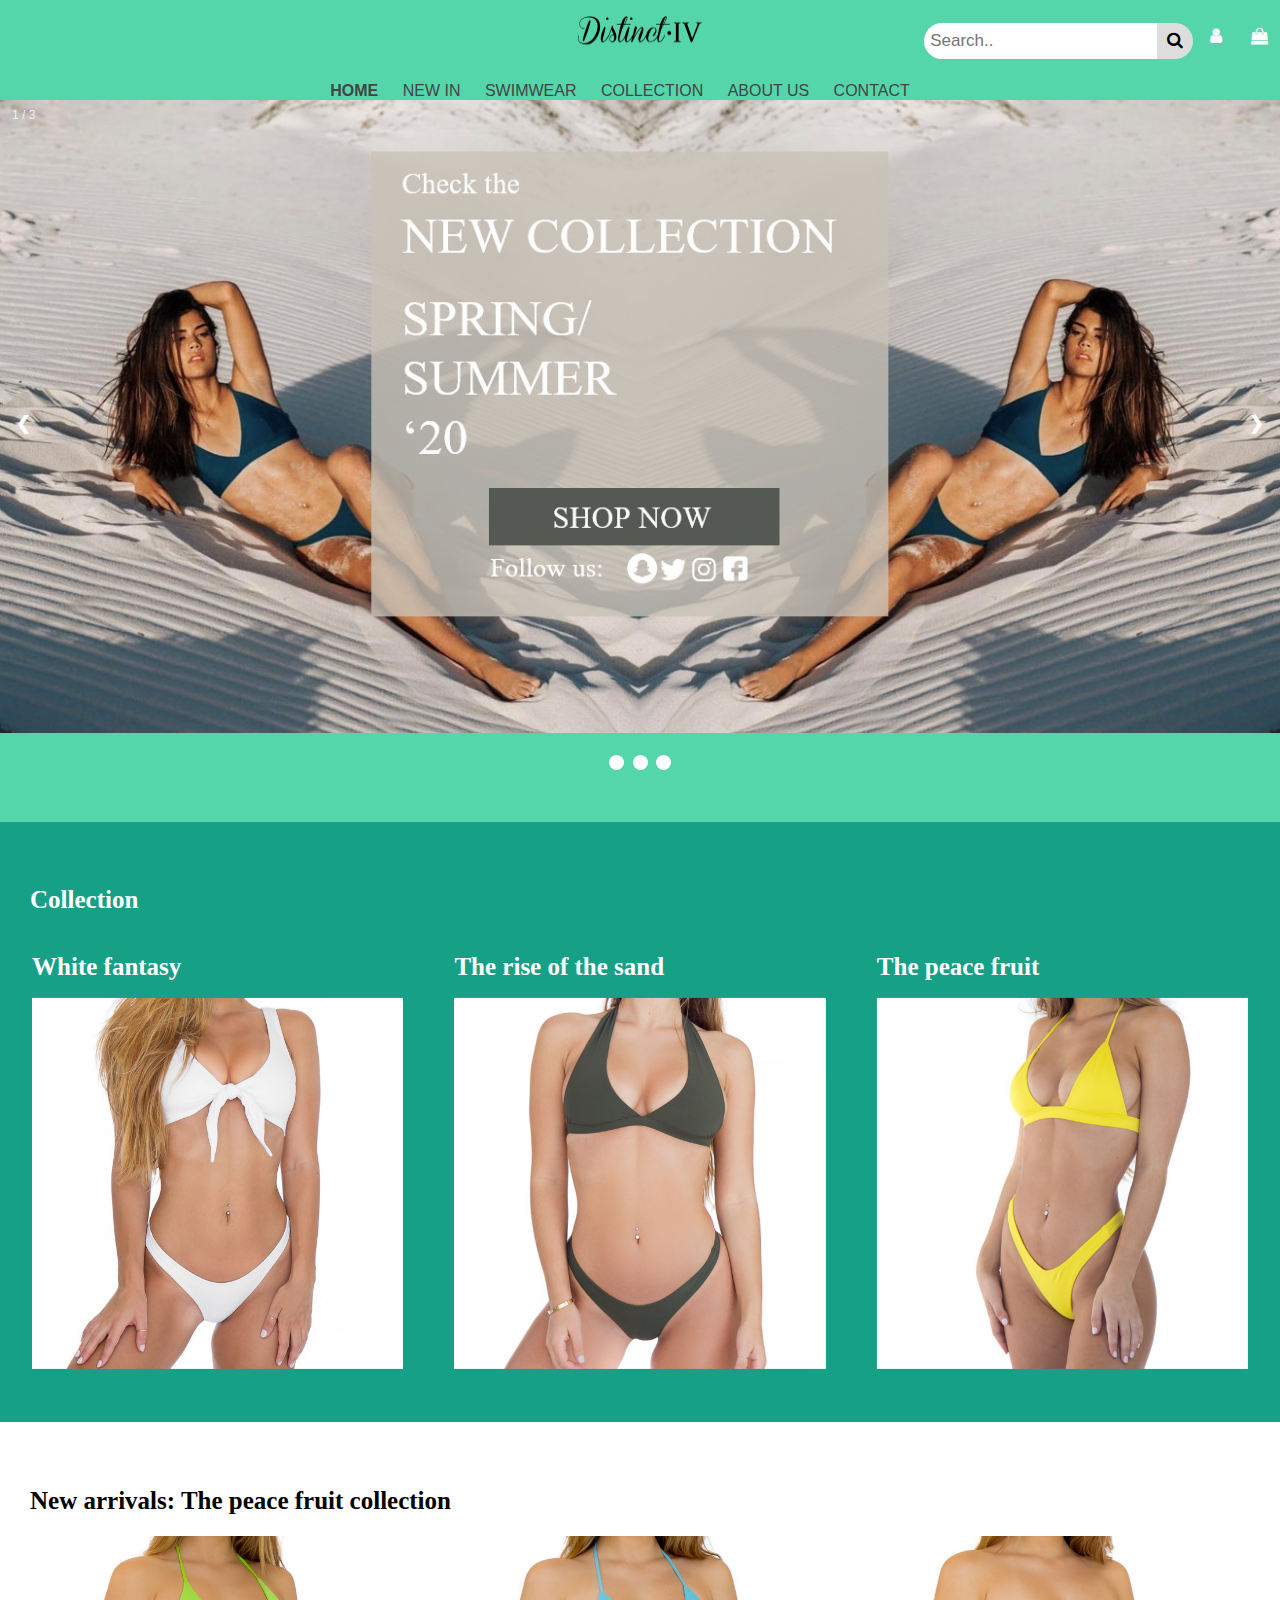
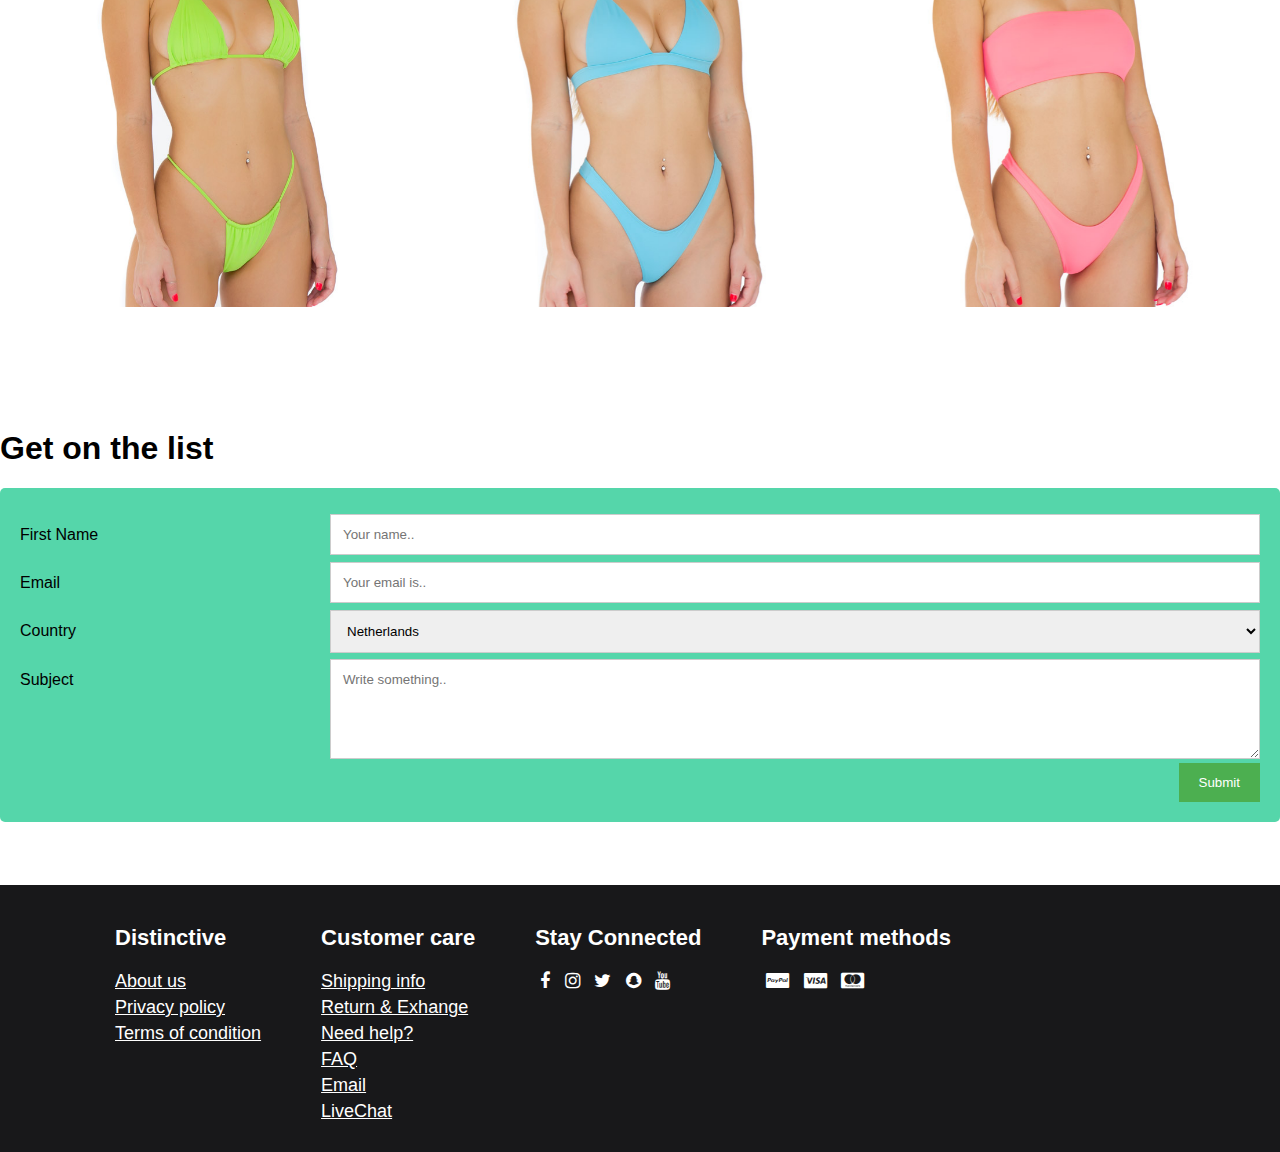
<file: index.html>
<!DOCTYPE html>
<html lang="nl">
    <head>
        <meta charset="UTF-8" />
        <title>Bikini website</title>
        <link type="text/css" href="styles/main.css" rel="stylesheet" />
        <link rel="stylesheet" href="https://cdnjs.cloudflare.com/ajax/libs/font-awesome/4.7.0/css/font-awesome.min.css" />
    </head>
    <body>
        <div id="container">
            <!-- Navigation -->
            <header class="header">
                <div class="row">
                    <div class="topnav">
                        <img src="img/logo.png" alt="logo" class="logo" height="42px" width="126px" />
                        <div class="container-navitem">
                            <form action="/action_page.php">
                                <input type="text" placeholder="Search.." name="search" />
                                <button type="submit"><i class="fa fa-search"></i></button>
                            </form>
                            <div class="navitem-options">
                                <a href="#"><i class="fa fa-shopping-bag"></i></a>
                                <a href="#"><i class="fa fa-fw fa-user"></i></a>
                            </div>
                        </div>
                    </div>
                </div>
                <div class="row">
                    <nav>
                        <ul>
                            <li>
                                <strong><a href="#">Home</a></strong>
                            </li>
                            <li><a href="#">New in</a></li>
                            <li>
                                <div class="dropdown">
                                    <a href="pages/swimwear.html">Swimwear</a>
                                    <div class="dropdown-content">
                                        <a href="#">Top</a>
                                        <a href="#">Bottom</a>
                                        <a href="#">Set</a>
                                    </div>
                                </div>
                            </li>
                            <li>
                                <div class="dropdown">
                                    <a href="#">Collection</a>
                                    <div class="dropdown-content">
                                        <a href="#">Episode 1: White Fantasy</a>
                                        <a href="#">Episode 2: The rise of the sand</a>
                                        <a href="#">Episode 3: The peace fruit</a>
                                    </div>
                                </div>
                            </li>
                            <li><a href="#">About us</a></li>
                            <li><a href="#">Contact</a></li>
                        </ul>
                    </nav>
                </div>
            </header>
        </div>
        <main class="main">
            <!-- Slideshow container -->
            <div class="slideshow-container">
                <!-- Full-width images with number and caption text -->
                <div class="mySlides fade">
                    <div class="numbertext">1 / 3</div> 
                    <img src="img/banner99.jpg" class="banner" />
                </div>

                <div class="mySlides fade">
                    <div class="numbertext">2 / 3</div>
                    <img src="img/banner99.jpg" class="banner" />
                </div>

                <div class="mySlides fade">
                    <div class="numbertext">3 / 3</div>
                    <img src="img/banner99.jpg" class="banner" />
                </div>

                <!-- Next and previous buttons -->
                <a class="prev" onclick="plusSlides(-1)">&#10094;</a>
                <a class="next" onclick="plusSlides(1)">&#10095;</a>
            </div>
            <br />

            <!-- The dots/circles -->
            <div class="dot-center">
                <span class="dot" onclick="currentSlide(1)"></span>
                <span class="dot" onclick="currentSlide(2)"></span>
                <span class="dot" onclick="currentSlide(3)"></span>
            </div>
        </main>
        <!-- Collection product container-->
        <aside class="products">
            <h1 class="section-title">Collection</h1>
            <div class="row-center">
                <div class="column-center">
                    <!-- Form container-->
                    <div class="product-card">
                        <h1>White fantasy</h1>
                        <img src="img/collection1.jpg" alt="Avatar" class="product-image" />
                        <div class="product-middle">
                            <div class="product-text">Shop Collection</div>
                        </div>
                    </div>
                </div>
                <div class="column-center">
                    <div class="product-card">
                        <h1>The rise of the sand</h1>
                        <img src="img/collection2.jpg" alt="Avatar" class="product-image" />
                        <div class="product-middle">
                            <div class="product-text">Shop Collection</div>
                        </div>
                    </div>
                </div>
                <div class="column-center">
                    <div class="product-card">
                        <h1 id="h1">The peace fruit</h1>
                        <img src="img/collection3.jpg" alt="Avatar" class="product-image" />
                        <div class="product-middle">
                            <div class="product-text">Shop Collection</div>
                        </div>
                    </div>
                </div>
            </div>
        </aside>
        <!-- Arrivals product container-->
        <aside class="products" id="arrivals">
            <h1 class="section-title">New arrivals: The peace fruit collection</h1>
            <div class="row-center">
                <div class="column-center">
                    <div class="product-card">
                        <img src="img/newarrival.jpg" alt="newarrivals" class="product-image" />
                        <div class="product-middle">
                            <div class="product-text">Shop now</div>
                        </div>
                    </div>
                </div>
                <div class="column-center">
                    <div class="product-card">
                        <img src="img/newarrival1.jpg" alt="newarrivals" class="product-image" />
                        <div class="product-middle">
                            <div class="product-text">Shop now</div>
                        </div>
                    </div>
                </div>
                <div class="column-center">
                    <div class="product-card">
                        <img src="img/newarrival2.jpg" alt="newarrivals" class="product-image" />
                        <div class="product-middle">
                            <div class="product-text">Shop now</div>
                        </div>
                    </div>
                </div>
            </div>
        </aside>
        <!-- Form container-->
        <aside class="ad2">
            <h1>Get on the list</h1>
            <div class="container">
                <form action="/action_page.php">
                    <div class="row">
                        <div class="col-25">
                            <label for="fname">First Name</label>
                        </div>
                        <div class="col-75">
                            <input type="text" id="fname" name="firstname" placeholder="Your name.." />
                        </div>
                    </div>
                    <div class="row">
                        <div class="col-25">
                            <label for="email">Email</label>
                        </div>
                        <div class="col-75">
                            <input type="text" id="email" name="email" placeholder="Your email is.." />
                        </div>
                    </div>
                    <div class="row">
                        <div class="col-25">
                            <label for="country">Country</label>
                        </div>
                        <div class="col-75">
                            <select id="country" name="country">
                                <option value="netherlands">Netherlands</option>
                                <option value="london">London</option>
                                <option value="canada">Canada</option>
                                <option value="usa">USA</option>
                                <option value="usa">Aruba</option>
                            </select>
                        </div>
                    </div>
                    <div class="row">
                        <div class="col-25">
                            <label for="subject">Subject</label>
                        </div>
                        <div class="col-75">
                            <textarea id="subject" name="subject" placeholder="Write something.."></textarea>
                        </div>
                    </div>
                    <div class="row">
                        <input type="submit" value="Submit" />
                    </div>
                </form>
            </div>
        </aside>
        <!-- Footer container-->
        <div class="footer">
            <div class="inner_footer">
                <div class="footer_third">
                    <h1>Distinctive</h1>
                    <a href="#">About us</a>
                    <a href="#">Privacy policy</a>
                    <a href="#">Terms of condition</a>
                </div>
                <div class="footer_third">
                    <h1>Customer care</h1>
                    <a href="#">Shipping info</a>
                    <a href="#">Return &amp; Exhange</a>
                    <a href="#">Need help?</a>
                    <a href="#">FAQ</a>
                    <a href="#">Email</a>
                    <a href="#">LiveChat</a>
                </div>
                <div class="footer_third">
                    <h1>Stay Connected</h1>
                    <li>
                        <a href="#"><i class="fa fa-facebook"></i></a>
                    </li>
                    <li>
                        <a href="#"><i class="fa fa-instagram"></i></a>
                    </li>
                    <li>
                        <a href="#"><i class="fa fa-twitter"></i></a>
                    </li>
                    <li>
                        <a href="#"><i class="fa fa-snapchat"></i></a>
                    </li>
                    <li>
                        <a href="#"><i class="fa fa-youtube"></i></a>
                    </li>
                </div>
                <div class="footer_third">
                    <h1>Payment methods</h1>
                    <li>
                        <a href="#"><i class="fa fa-cc-paypal"></i></a>
                    </li>
                    <li>
                        <a href="#"><i class="fa fa-cc-visa"></i></a>
                    </li>
                    <li>
                        <a href="#"><i class="fa fa-cc-mastercard"></i></a>
                    </li>
                </div>
            </div>
        </div>
        <script src="main.js"></script>
    </body>
</html>
</file>
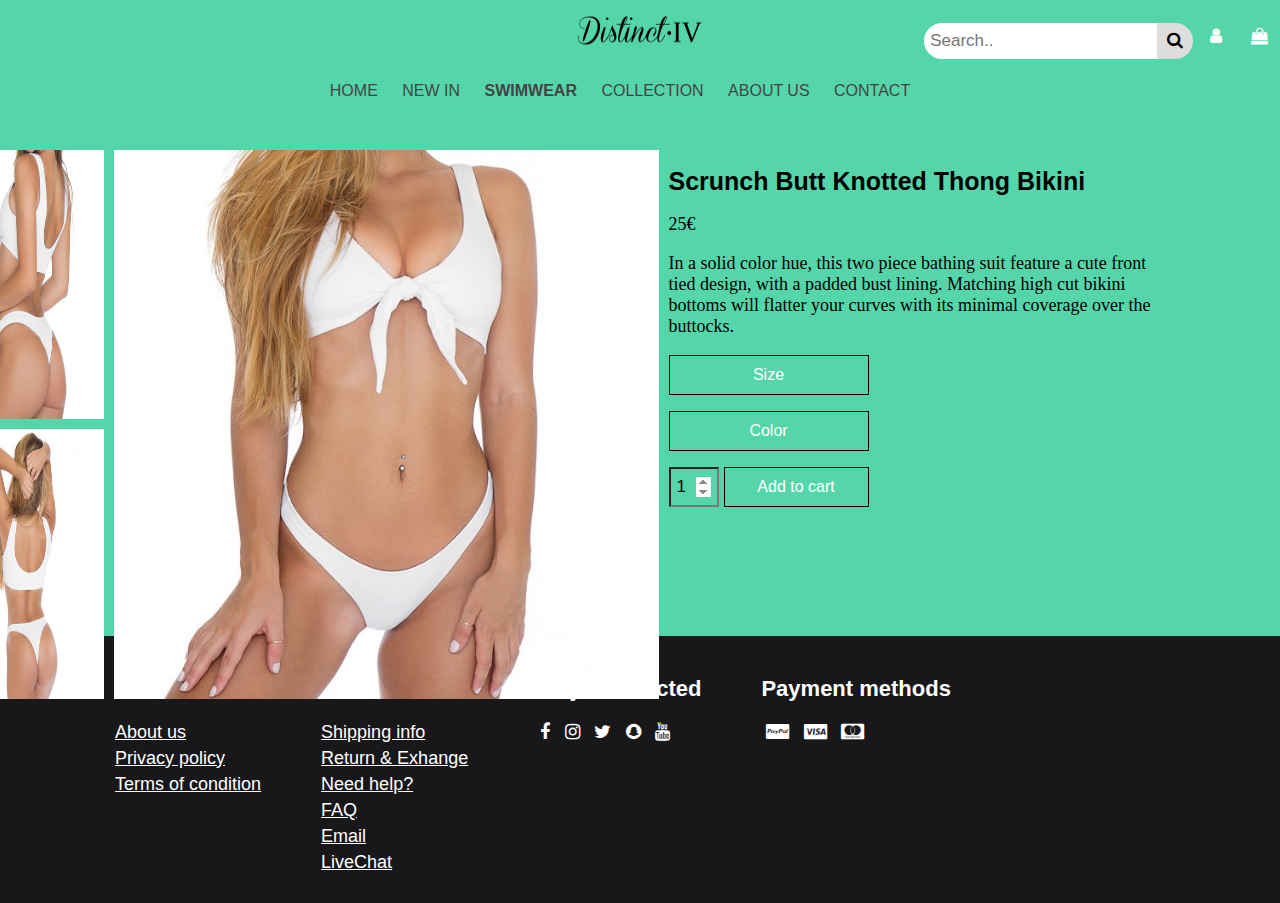
<file: pages/detail.html>
<!DOCTYPE html>
<html lang="nl">
    <head>
        <meta charset="UTF-8" />
        <title>Bikini website</title>
        <link type="text/css" href="../styles/main.css" rel="stylesheet" />
        <link type="text/css" href="../styles/layout.css" rel="stylesheet" />
        <link rel="stylesheet" href="https://cdnjs.cloudflare.com/ajax/libs/font-awesome/4.7.0/css/font-awesome.min.css" />
    </head>
    <body>
        <div id="container">
            <!-- Navigation bar -->
            <header class="header">
                <div class="row">
                    <div class="topnav">
                        <img src="../img/logo.png" alt="logo" class="logo" />
                        <div class="container-navitem">
                            <form action="/action_page.php">
                                <input type="text" placeholder="Search.." name="search" />
                                <button type="submit"><i class="fa fa-search"></i></button>
                            </form>
                            <div class="navitem-options">
                                <a href="#"><i class="fa fa-shopping-bag"></i></a>
                                <a href="#"><i class="fa fa-fw fa-user"></i></a>
                            </div>
                        </div>
                    </div>
                </div>
                <div class="row">
                    <nav>
                        <ul>
                            <li><a href="../index.html">Home</a></li>
                            <li><a href="#">New in</a></li>
                            <li>
                                <div class="dropdown">
                                    <strong><a href="swimwear.html">Swimwear</a></strong>
                                    <div class="dropdown-content">
                                        <a href="#">Top</a>
                                        <a href="#">Bottom</a>
                                        <a href="#">Set</a>
                                    </div>
                                </div>
                            </li>
                            <li>
                                <div class="dropdown">
                                    <a href="#">Collection</a>
                                    <div class="dropdown-content">
                                        <a href="#">Episode 1: White Fantasy</a>
                                        <a href="#">Episode 2: The rise of the sand</a>
                                        <a href="#">Episode 3: The peace fruit</a>
                                    </div>
                                </div>
                            </li>
                            <li><a href="#">About us</a></li>
                            <li><a href="#">Contact</a></li>
                        </ul>
                    </nav>
                </div>
            </header>
            <!-- Product grid images -->
            <div class="product-images-containter">
                <div class="side-image-a">
                    <img src="../img/smallpic2.jpg" alt="Avatar" class="side-images" />
                </div>
                <div class="side-image-b">
                    <img src="../img/smallpic3.jpg" alt="Avatar" class="side-images" />
                </div>
                <div class="main-image-a">
                    <img src="../img/collection1.jpg" alt="Avatar" id="main-image" />
                </div>
                <div class="product-description-a">
                    <h1>Scrunch Butt Knotted Thong Bikini</h1>
                    <p>25€</p>
                    <p>In a solid color hue, this two piece bathing suit feature a cute front tied design, with a padded bust lining. Matching high cut bikini bottoms will flatter your curves with its minimal coverage over the buttocks.</p>
                    <!-- Size dropdown -->
                    <section class="product-option">
                        <div class="dropdown">
                            <button class="dropbtn">Size</button>
                            <div class="dropdown-content">
                                <a href="#">XS</a>
                                <a href="#">S</a>
                                <a href="#">M</a>
                                <a href="#">L</a>
                            </div>
                        </div>
                    </section>
                    <!-- Color dropdown -->
                    <section class="product-option">
                     <div class="dropdown">
                            <button class="dropbtn">Color</button>
                            <div class="dropdown-content">
                                <a href="#">Black</a>
                                <a href="#">Nude</a>
                                <a href="#">Red</a>
                                <a href="#">Blue</a>
                            </div>
                        </div>
                    </section>
                    <!-- At to cart section -->
                    <div class="add-to-cart">
                        <div class="product-counter">
                        <input type="number" min="1" value="1" >
                    </div>
                        <button class="dropbtn" >Add to cart</button>
                    </div>
                </div>
            </div>
            <div class="footer">
                <div class="inner_footer">
                    <div class="footer_third">
                        <h1>Distinctive</h1>
                        <a href="#">About us</a>
                        <a href="#">Privacy policy</a>
                        <a href="#">Terms of condition</a>
                    </div>
                    <div class="footer_third">
                        <h1>Customer care</h1>
                        <a href="#">Shipping info</a>
                        <a href="#">Return &amp; Exhange</a>
                        <a href="#">Need help?</a>
                        <a href="#">FAQ</a>
                        <a href="#">Email</a>
                        <a href="#">LiveChat</a>
                    </div>
                    <div class="footer_third">
                        <h1>Stay Connected</h1>
                        <li>
                            <a href="#"><i class="fa fa-facebook"></i></a>
                        </li>
                        <li>
                            <a href="#"><i class="fa fa-instagram"></i></a>
                        </li>
                        <li>
                            <a href="#"><i class="fa fa-twitter"></i></a>
                        </li>
                        <li>
                            <a href="#"><i class="fa fa-snapchat"></i></a>
                        </li>
                        <li>
                            <a href="#"><i class="fa fa-youtube"></i></a>
                        </li>
                    </div>
                    <div class="footer_third">
                        <h1>Payment methods</h1>
                        <li>
                            <a href="#"><i class="fa fa-cc-paypal"></i></a>
                        </li>
                        <li>
                            <a href="#"><i class="fa fa-cc-visa"></i></a>
                        </li>
                        <li>
                            <a href="#"><i class="fa fa-cc-mastercard"></i></a>
                        </li>
                    </div>
                </div>
            </div>
       
    </body>
</html>
</file>
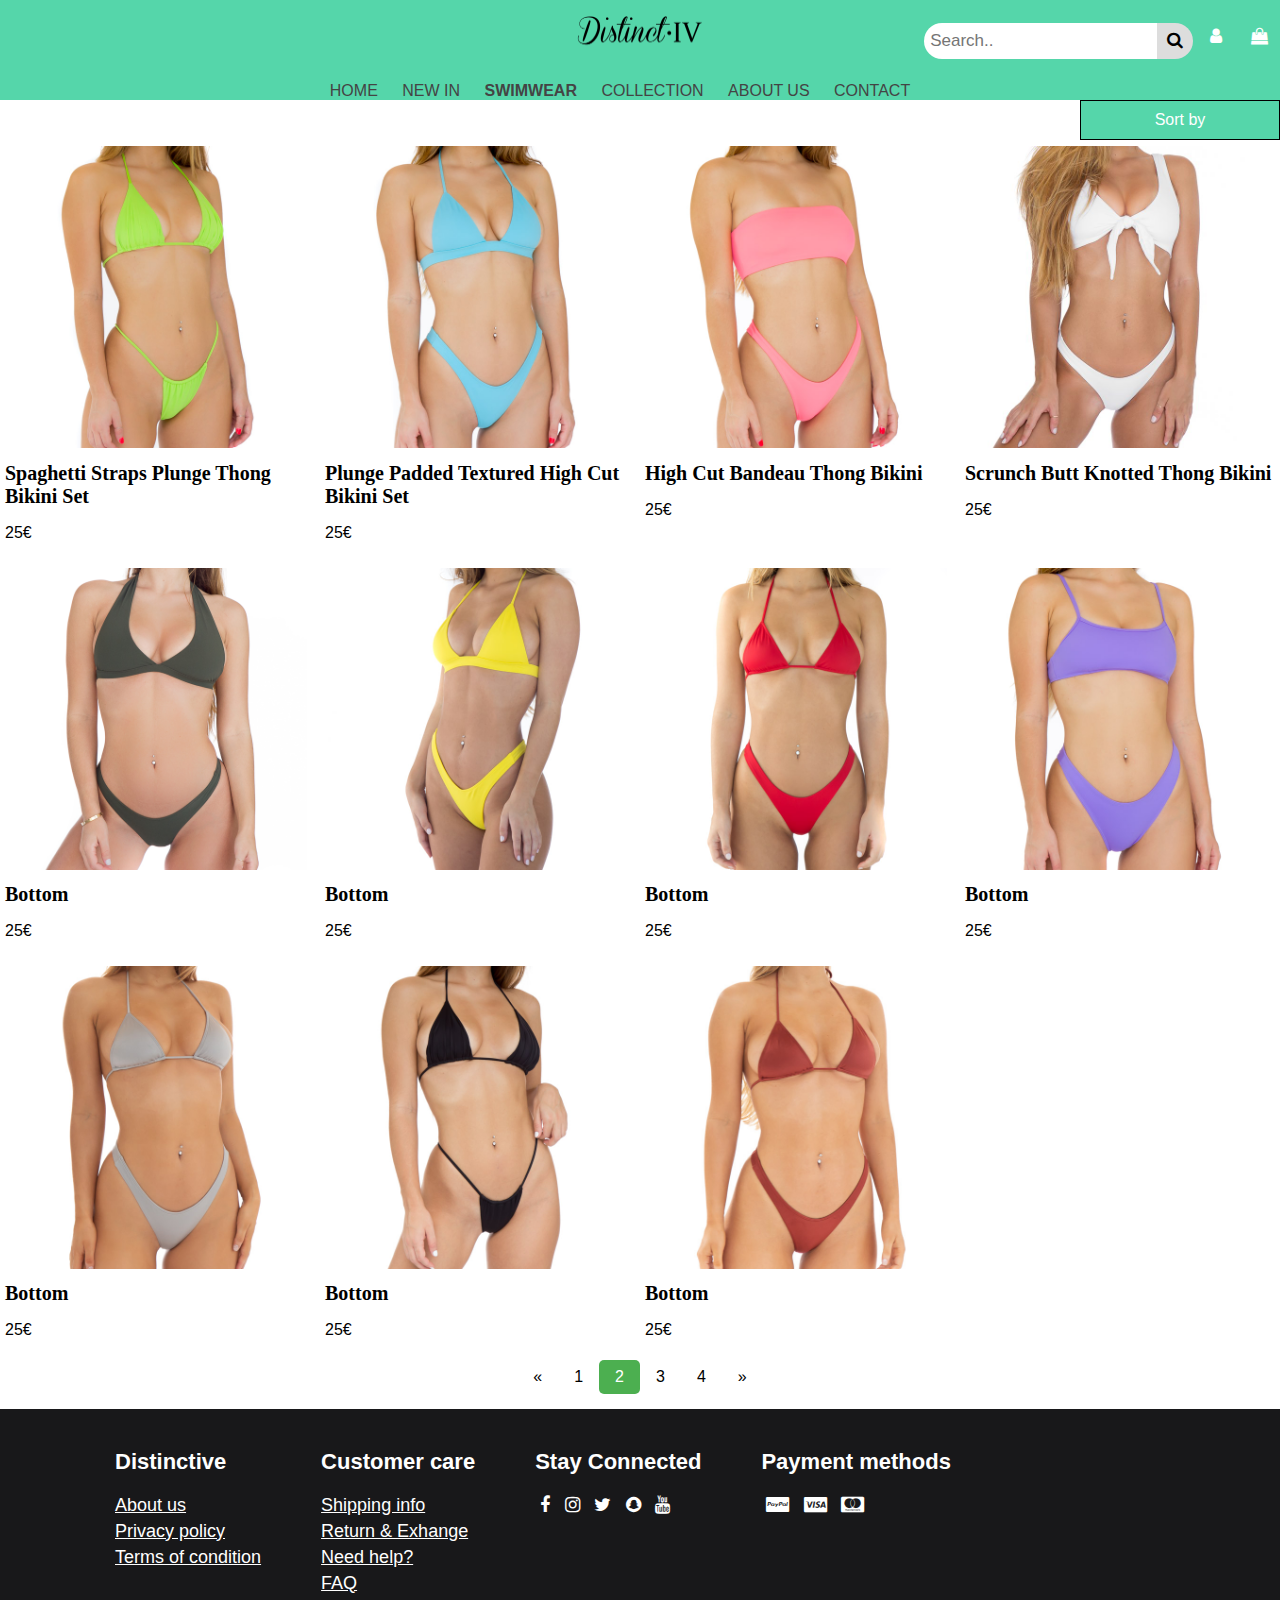
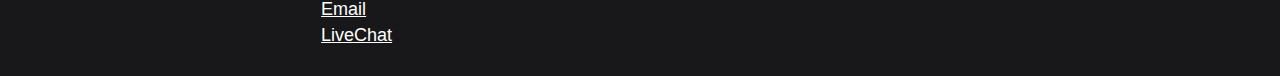
<file: pages/swimwear.html>
<!DOCTYPE html>
<html lang="nl">
    <head>
        <meta charset="UTF-8" />
        <title>Bikini website</title>
        <link type="text/css" href="../styles/main.css" rel="stylesheet" />
        <link type="text/css" href="../styles/layout.css" rel="stylesheet" />
        <link rel="stylesheet" href="https://cdnjs.cloudflare.com/ajax/libs/font-awesome/4.7.0/css/font-awesome.min.css" />
    </head>
    <body>
        <div id="container">
            <!-- Navigation -->
            <header class="header">
                <div class="row">
                    <div class="topnav">
                        <img src="../img/logo.png" alt="logo" class="logo" />
                        <div class="container-navitem">
                            <form action="/action_page.php">
                                <input type="text" placeholder="Search.." name="search" />
                                <button type="submit"><i class="fa fa-search"></i></button>
                            </form>
                            <div class="navitem-options">
                                <a href="#"><i class="fa fa-shopping-bag"></i></a>
                                <a href="#"><i class="fa fa-fw fa-user"></i></a>
                            </div>
                        </div>
                    </div>
                </div>
                <div class="row">
                    <nav>
                        <ul>
                            <li><a href="../index.html">Home</a></li>
                            <li><a href="#">New in</a></li>
                            <li>
                                <div class="dropdown">
                                    <strong><a href="#">Swimwear</a></strong>
                                    <div class="dropdown-content">
                                        <a href="#">Top</a>
                                        <a href="#">Bottom</a>
                                        <a href="#">Set</a>
                                    </div>
                                </div>
                            </li>
                            <li>
                                <div class="dropdown">
                                    <a href="#">Collection</a>
                                    <div class="dropdown-content">
                                        <a href="#">Episode 1: White Fantasy</a>
                                        <a href="#">Episode 2: The rise of the sand</a>
                                        <a href="#">Episode 3: The peace fruit</a>
                                    </div>
                                </div>
                            </li>
                            <li><a href="#">About us</a></li>
                            <li><a href="#">Contact</a></li>
                        </ul>
                    </nav>
                </div>
            </header>
        </div>
        <div class="row">
            <!-- Sort by -->
            <div class="dropdown">
                <button class="dropbtn">Sort by</button>
                <div class="dropdown-content">
                    <a href="#">Recommend</a>
                    <a href="#">HOT</a>
                    <a href="#">Trending</a>
                    <a href="#">NEW</a>
                    <a href="#">Price low to high</a>
                    <a href="#">Price high to low</a>
                </div>
            </div>
        </div>
        <!-- Articles container of products -->
        <article class="article">
            <div class="row">
                <div class="article-column">
                    <div class="product-card">
                        <a href="detail.html">
                            <img src="../img/newarrival.jpg" alt="Avatar" class="product-image" />
                            <div class="product-middle large">
                                <div class="product-text">Shop now</div>
                            </div>
                        </a>
                    </div>
                    <h1>Spaghetti Straps Plunge Thong Bikini Set</h1>
                    <p>25€</p>
                </div>
                <div class="article-column">
                    <div class="product-card">
                        <a href="detail.html">
                            <img src="../img/newarrival1.jpg" alt="Avatar" class="product-image" />
                            <div class="product-middle large">
                                <div class="product-text">Shop now</div>
                            </div>
                        </a>
                    </div>
                    <h1>Plunge Padded Textured High Cut Bikini Set</h1>
                    <p>25€</p>
                </div>
                <div class="article-column">
                    <div class="product-card">
                        <a href="detail.html">
                            <img src="../img/newarrival2.jpg" alt="Avatar" class="product-image" />
                            <div class="product-middle large">
                                <div class="product-text">Shop now</div>
                            </div>
                        </a>
                    </div>
                    <h1>High Cut Bandeau Thong Bikini</h1>
                    <p>25€</p>
                </div>
                <div class="article-column">
                    <div class="product-card">
                        <a href="detail.html">
                            <img src="../img/collection1.jpg" alt="Avatar" class="product-image" />
                            <div class="product-middle large">
                                <div class="product-text">Shop now</div>
                            </div>
                        </a>
                    </div>
                    <h1>Scrunch Butt Knotted Thong Bikini</h1>
                    <p>25€</p>
                </div>
            </div>
            <div class="row">
                <div class="article-column">
                    <div class="product-card">
                        <a href="detail.html">
                            <img src="../img/collection2.jpg" alt="Avatar" class="product-image" />
                            <div class="product-middle large">
                                <div class="product-text">Shop now</div>
                            </div>
                        </a>
                    </div>
                    <h1>Bottom</h1>
                    <p>25€</p>
                </div>
                <div class="article-column">
                    <div class="product-card">
                        <a href="detail.html">
                            <img src="../img/collection3.jpg" alt="Avatar" class="product-image" />
                            <div class="product-middle large">
                                <div class="product-text">Shop now</div>
                            </div>
                        </a>
                    </div>
                    <h1>Bottom</h1>
                    <p>25€</p>
                </div>
                <div class="article-column">
                    <div class="product-card">
                        <a href="detail.html">
                            <img src="../img/swimwear1.jpg" alt="Avatar" class="product-image" />
                            <div class="product-middle large">
                                <div class="product-text">Shop now</div>
                            </div>
                        </a>
                    </div>
                    <h1>Bottom</h1>
                    <p>25€</p>
                </div>
                <div class="article-column">
                    <div class="product-card">
                        <a href="detail.html">
                            <img src="../img/swimwear.jpg" alt="Avatar" class="product-image" />
                            <div class="product-middle large">
                                <div class="product-text">Shop now</div>
                                <a href="detail.html"></a>
                            </div>
                        </a>
                    </div>
                    <h1>Bottom</h1>
                    <p>25€</p>
                </div>
            </div>
            <div class="row">
                <div class="article-column">
                    <div class="product-card">
                        <a href="detail.html">
                            <img src="../img/swimwear2.jpg" alt="Avatar" class="product-image" />
                            <div class="product-middle large">
                                <div class="product-text">Shop now</div>
                            </div>
                        </a>
                    </div>
                    <h1>Bottom</h1>
                    <p>25€</p>
                </div>
                <div class="article-column">
                    <div class="product-card">
                        <a href="detail.html">
                            <img src="../img/swimwear3.jpg" alt="Avatar" class="product-image" />
                            <div class="product-middle large">
                                <div class="product-text">Shop now</div>
                                <a href="detail.html"></a>
                            </div>
                        </a>
                    </div>
                    <h1>Bottom</h1>
                    <p>25€</p>
                </div>
                <div class="article-column">
                    <div class="product-card">
                        <a href="detail.html">
                            <img src="../img/swimwear4.jpg" alt="Avatar" class="product-image" />
                            <div class="product-middle large">
                                <div class="product-text">Shop now</div>
                                <a href="detail.html"></a>
                            </div>
                        </a>
                    </div>
                    <h1>Bottom</h1>
                    <p>25€</p>
                </div>
            </div>
            <!-- Pagination -->
            <div class="row">
                <div class="pagination">
                    <a href="#">&laquo;</a>
                    <a href="#">1</a>
                    <a href="#" class="active">2</a>
                    <a href="#">3</a>
                    <a href="#">4</a>
                    <a href="#">&raquo;</a>
                </div>
            </div>
        </article>
        <!-- Footer container -->
        <div class="footer">
            <div class="inner_footer">
                <div class="footer_third">
                    <h1>Distinctive</h1>
                    <a href="#">About us</a>
                    <a href="#">Privacy policy</a>
                    <a href="#">Terms of condition</a>
                </div>
                <div class="footer_third">
                    <h1>Customer care</h1>
                    <a href="#">Shipping info</a>
                    <a href="#">Return &amp; Exhange</a>
                    <a href="#">Need help?</a>
                    <a href="#">FAQ</a>
                    <a href="#">Email</a>
                    <a href="#">LiveChat</a>
                </div>
                <div class="footer_third">
                    <h1>Stay Connected</h1>
                    <li>
                        <a href="#"><i class="fa fa-facebook"></i></a>
                    </li>
                    <li>
                        <a href="#"><i class="fa fa-instagram"></i></a>
                    </li>
                    <li>
                        <a href="#"><i class="fa fa-twitter"></i></a>
                    </li>
                    <li>
                        <a href="#"><i class="fa fa-snapchat"></i></a>
                    </li>
                    <li>
                        <a href="#"><i class="fa fa-youtube"></i></a>
                    </li>
                </div>
                <div class="footer_third">
                    <h1>Payment methods</h1>
                    <li>
                        <a href="#"><i class="fa fa-cc-paypal"></i></a>
                    </li>
                    <li>
                        <a href="#"><i class="fa fa-cc-visa"></i></a>
                    </li>
                    <li>
                        <a href="#"><i class="fa fa-cc-mastercard"></i></a>
                    </li>
                </div>
            </div>
        </div>
    </body>
</html>
</file>
<file: styles/main.css>
* {
    box-sizing: border-box;
}

*,
*:before,
*:after {
    box-sizing: inherit;
}

body {
    margin: 0;
    font-family: "Century gothic", sans-serif;
    font-weight: bold;
    font-weight: 400;
}
#country {
    font-family: "Century gothic", sans-serif;
}
#fname {
    font-family: "Century gothic", sans-serif;
}
#email {
    font-family: "Century gothic", sans-serif;
}
#subject {
    font-family: "Century gothic", sans-serif;
}
.header,
.main,
.ad2,
.products,
.foot {
    padding-top: 3em;
    padding-bottom: 3em;
}

.header {
    padding-top: 0;
    padding-bottom: 0;
}
.main {
    background-color: #55d6aa;
    width: "100%";
    padding-top: 0;
}
.ad2 {
    background-color: white;
}
.products {
    background-color: #16a086;
}
#arrivals {
    background-color: white;
}
.footer {
    background-color: #18181a;
}

.column-center {
    display: flex;
    justify-content: center;
    width: 33%;
    padding: 5px;
}
.row-center {
    display: flex;
    justify-content: center;
}

#container {
    background: #55d6aa;
    padding-top: 15px;
    padding-bottom: 0px;
}
header:: after {
    content: "";
    display: table;
    clear: both;
}
.topnav .logo {
    height: 42px;
    width: 126px;
}
.logo {
    display: inline-block;
    float: left;
    margin-left: 45%;
    transform: translateX(-50%, -50%);
    height: auto;
}

.active {
    background-color: #4caf50;
}
.banner {
    width: 100%;
}

.topnav .container-navitem {
    float: right;
}

.topnav .container-navitem form {
    display: inline-flex;
}

.topnav input[type="text"] {
    padding: 6px;
    margin-top: 8px;
    font-size: 17px;
    border: none;
    border-top-left-radius: 25px;
    border-bottom-left-radius: 25px;
}

.topnav .container-navitem button {
    float: right;
    padding: 6px 10px;
    margin-top: 8px;
    background: #ddd;
    font-size: 17px;
    border: none;
    border-top-right-radius: 25px;
    border-bottom-right-radius: 25px;
    cursor: pointer;
}

.topnav .container-navitem button:hover {
    background: #ccc;
}
.topnav-centered a {
    float: none;
    position: absolute;
    top: 50%;
    left: 50%;
    transform: translate(-50%, -50%);
}

.navitem-options a {
    float: right;
    padding: 12px;
    color: white;
    text-decoration: none;
    font-size: 17px;
}

.navitem-options a:hover {
    background-color: #000;
}

nav {
    display: flex;
    justify-content: center;
}
nav ul {
    margin: 0;
    padding-right: 5em;
    list-style: none;
}
nav li {
    display: inline-block;
    padding-top: 23px;
    margin-left: 10px;
    margin-right: 10px;
    position: relative;
}
nav a {
    color: #444;
    text-decoration: none;
    text-transform: uppercase;
    font-size: 16px;
}
nav a:hover {
    color: #000;
}
nav a::before {
    content: 0;
    display: block;
    height: 5px;
    background-color: #444;
    position: absolute;
    top: 0;
    width: 0%;
    transition: all ease-in-out 250ms;
}
nav a:hover::before {
    width: 100%;
}

.dropdown {
    float: right;
    overflow: hidden;
    margin-bottom: -4px;
    width: 200px;
}

.dropbtn {
    background-color: #55d6aa;
    color: white;
    padding: 10px;
    font-size: 16px;
    border: 1px solid black;
    margin: 0 5px 5px 0;
    width: 100%;
    overflow: hidden;
}

.dropdown-content {
    display: none;
    position: absolute;
    background-color: #f9f9f9;
    width: 200px;
    box-shadow: 0px 8px 16px 0px rgba(0, 0, 0, 0.2);
    z-index: 1;
}

.dropdown-content a {
    float: none;
    color: black;
    padding: 12px 16px;
    text-decoration: none;
    display: block;
    text-align: left;
}

.dropdown-content a:hover {
    background-color: #ddd;
}

.dropdown:hover .dropdown-content {
    display: block;
}

* {
    box-sizing: border-box;
}

/* Slideshow container */
.slideshow-container {
    width: 100%;
    position: relative;
    margin: auto;
}

/* Hide the images by default */
.mySlides {
    display: none;
}

/* Next & previous buttons */
.prev,
.next {
    cursor: pointer;
    position: absolute;
    top: 50%;
    width: auto;
    margin-top: -22px;
    padding: 16px;
    color: white;
    font-weight: bold;
    font-size: 18px;
    transition: 2s ease;
    border-radius: 0 3px 3px 0;
    user-select: none;
}
/* Position the "next button" to the right */
.next {
    right: 0;
    border-radius: 3px 0 0 3px;
}

/* On hover, add a black background color with a little bit see-through */
.prev:hover,
.next:hover {
    background-color: rgba(0, 0, 0, 0.8);
}
/* Caption text */
.text {
    color: #f2f2f2;
    font-size: 15px;
    padding: 8px 12px;
    position: absolute;
    bottom: 8px;
    width: 100%;
    text-align: center;
}

/* Number text (1/3 etc) */
.numbertext {
    color: #f2f2f2;
    font-size: 12px;
    padding: 8px 12px;
    position: absolute;
    top: 0;
}

/* Center the dot components */
.dot-center {
    text-align: center;
}

/* The dots/bullets/indicators */
.dot {
    cursor: pointer;
    height: 15px;
    width: 15px;
    margin: 0 2px;
    background-color: white;
    border-radius: 50%;
    display: inline-block;
    transition: background-color 0.6s ease;
}

.active,
.dot:hover {
    background-color: #717171;
}

/* Fading animation */
.fade {
    -webkit-animation-name: fade;
    -webkit-animation-duration: 1.5s;
    animation-name: fade;
    animation-duration: 1.5s;
}

@-webkit-keyframes fade {
    from {
        opacity: 0.4;
    }
    to {
        opacity: 1;
    }
}

@keyframes fade {
    from {
        opacity: 0.4;
    }
    to {
        opacity: 1;
    }
}
#arrivals h1 {
    font-family: Century gothic;
    color: black;
    font-size: 25px;
}
.products h1 {
    font-family: Century gothic;
    color: white;
    font-size: 25px;
}
.article h1 {
    font-family: Century gothic;
    color: black;
    font-size: 20px;
}
.product-description-a h1 {
    font-family: "questrial", Century gothic, sans-serif;
    font-size: 25px;
}
.product-description-a p {
    font-family: Century gothic;
    font-size: 18px;
}

.section-title {
    margin-left: 30px;
}
.row::after {
    content: "";
    clear: both;
    display: table;
}
.article-column {
    float: left;
    width: 25%;
    padding: 5px;
}
.add-to-cart {
    display: flex;
    width: 200px;
    margin-top: 15px;
}
.footer {
    margin-top: 15px;
    width: "100%";
    display: block;
    overflow: hidden;
    padding: 70 0px;
    box-sizing: border-box;
}
.inner_footer {
    display: block;
    margin: 0 auto;
    width: 1100px;
    height: 100%;
}
.footer_third {
    margin-right: 10px;
    float: left;
    height: 100%;
    padding: 25px;
}

.inner_footer.footer_third: last-child {
    margin-right: 0;
}

.inner_footer .footer_third h1 {
    font-family: "arial";
    font-size: 22px;
    color: white;
    display: block;
    width: 100%;
    margin-bottom: 20px;
}
.inner_footer .footer_third a {
    font-family: "arial";
    font-size: 18px;
    color: white;
    display: block;
    font-weight: 200px;
    padding-bottom: 5px;
}
.inner_footer .footer_third li {
    display: inline-block;
    padding: 0 5px;
    font-size: 20px;
}

.container-navitem {
    display: inline-flex;
}

.product-card {
    width: 65%;
    position: relative;
    width: 90%;
}

.article-column .product-card {
    width: 65%;
}

.product-image {
    width: 100%;
    height: auto;
    opacity: 1;
    display: block;
    width: 100%;
    height: auto;
    transition: 0.5s ease;
    backface-visibility: hidden;
}

.article-column .product-image {
    width: 150%;
}

.product-middle {
    transition: 0.5s ease;
    opacity: 0;
    position: absolute;
    top: 50%;
    left: 50%;
    transform: translate(-50%, -50%);
    -ms-transform: translate(-50%, -50%);
    text-align: center;
}

.article-column .product-middle {
    left: 75%;
}

.product-card:hover .product-image {
    opacity: 0.3;
}

.product-card:hover .product-middle {
    opacity: 1;
}

.product-text {
    background-color: #55d6aa;
    color: white;
    font-size: 16px;
    padding: 16px 32px;
}

.arrival-card:hover .product-image {
    opacity: 0.3;
}

.arrival-card:hover .product-middle {
    opacity: 1;
}

.side-images {
    width: 50%;
    height: auto;
}

#main-image {
    align-self: stretch;
    width: 100%;
    height: 100%;
}

.side-image-a {
    grid-area: side-image-first;
    display: flex;
    justify-content: flex-end;
}
.side-image-b {
    grid-area: side-image-second;
    display: flex;
    justify-content: flex-end;
}
.main-image-a {
    grid-area: main-image;
}
.product-description-a {
    grid-area: product-description;
    width: 500px;
}
.product-images-containter {
    display: grid;
    grid-template-columns: auto auto 200px auto;
    grid-gap: 10px;
    grid-template-rows: auto;
    grid-template-areas:
        "side-image-first  main-image product-description"
        "side-image-second main-image product-description";
    margin-left: -200px;
    width: 90%;
    margin-top: 50px;
}

input[type="text"],
select,
textarea {
    width: 100%;
    padding: 12px;
    border: 1px solid #ccc;
    resize: vertical;
}

label {
    padding: 12px 12px 12px 0;
    display: inline-block;
}

input[type="submit"] {
    background-color: #4caf50;
    color: white;
    padding: 12px 20px;
    border: none;
    cursor: pointer;
    float: right;
}

input[type="submit"]:hover {
    background-color: #45a049;
}

.container {
    border-radius: 5px;
    background-color: #55d6aa;
    padding: 20px;
}

#subject {
    height: 100px;
}

.col-25 {
    float: left;
    width: 25%;
    margin-top: 6px;
}

.col-75 {
    float: left;
    width: 75%;
    margin-top: 6px;
}

/* Clear floats after the columns */
.row:after {
    content: "";
    display: table;
    clear: both;
}
.dropbtn2 {
    margin-top: 110px;
    background-color: rgba(0, 0, 0, 0);
    color: white;
    padding: 10px;
    font-size: 16px;
    border: 1px solid black;
    width: 180px;
    overflow: hidden;
}
.pagination {
    display: flex;
    justify-content: center;
}

.pagination a {
    color: black;
    float: left;
    padding: 8px 16px;
    text-decoration: none;
}

.pagination a.active {
    background-color: #4caf50;
    color: white;
    border-radius: 5px;
}

.pagination a:hover:not(.active) {
    background-color: #ddd;
    border-radius: 5px;
}

/* Chrome, Safari, Edge, Opera */
.product-counter input::-webkit-outer-spin-button,
.product-counter input::-webkit-inner-spin-button {
    opacity: 1;
    margin: 0;
}

.product-counter {
    margin-right: 5px;
}

/* Firefox */
.product-counter input[type="number"] {
    background-color: rgba(0, 0, 0, 0);
    -moz-appearance: textfield;
    padding: 6px;
    font-size: 17px;
    width: 50px;
    height: 100%;
}

nav ul li .dropdown {
    overflow: hidden;
    margin-bottom: -4px;
    width: auto;
}

.product-option {
    display: flex;
    width: 200px;
    margin-top: 15px;
    justify-self: flex-start;
}
</file>
<file: styles/layout.css>
/* Sort by dropdown options*/
.product-option .dropbtn {
  background-color:rgba(0,0,0,0.0);
  color: white;
  padding: 10px;
  font-size: 16px;
  border: 1px solid black;
  margin: 0 5px 5px 0;
  width: 100%;
  overflow: hidden;
}

.add-to-cart .dropbtn{
  margin:0;
}

.product-option .product-option .dropdown {
  float: right; 
  width: 100%; 
  overflow: hidden;
}

.product-option .dropdown-content {
  display: none;
  position: absolute;
  background-color: #f1f1f1;
  min-width: 160px;
  box-shadow: 0px 8px 16px 0px rgba(0,0,0,0.2);
  z-index: 1;
  width: 200px; 
  overflow: hidden;
}

.product-option .dropdown-content a {
  color: black;
  padding: 12px 16px;
  text-decoration: none;
  display: block;
}
.product-option .dropdown-content span {
  color: black;
  padding: 12px 16px;
  text-decoration: none;
  display: block;
}

.product-option .dropdown-content a:hover {background-color: #ddd;}

.product-option .dropdown-content span:hover {background-color: #ddd;}

.product-option .dropdown:hover .dropdown-content {display: block;}

.product-option .dropdown:hover .dropbtn {background-color: black;}
</file>
